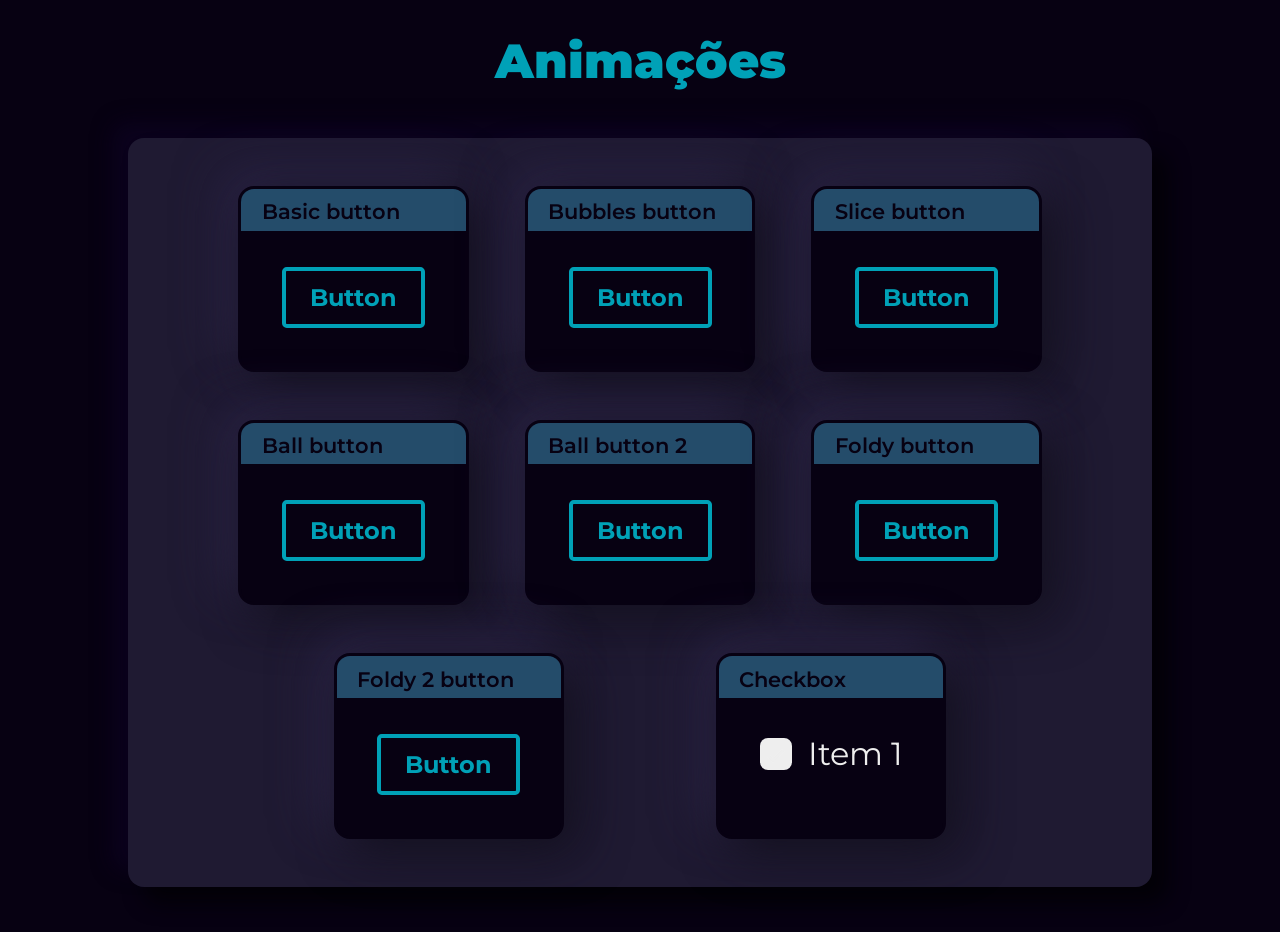
<file: index.html>
<!DOCTYPE html>
<html lang="pt-Br">
<head>
  <meta charset="UTF-8">
  <meta name="viewport" content="width=device-width, initial-scale=1.0">
  <title>Animacoes CSS</title>
  <link rel="stylesheet" href="style.css">

  <link rel="preconnect" href="https://fonts.googleapis.com">
  <link rel="preconnect" href="https://fonts.gstatic.com" crossorigin>
  <link href="https://fonts.googleapis.com/css2?family=Montserrat:ital,wght@0,100..900;1,100..900&display=swap" rel="stylesheet">
</head>
<body>

  <header>
    <h1>Animações</h1>
  </header>
  <main>
    <section id="gallery">
      
      
      <div class="card">
        <p class="name">Basic button</p>
        <button class="basic"><span>Button</span></button>
      </div>
      
      <div class="card">
        <p class="name">Bubbles button</p>
        <button class="bubbles"><span>Button</span></button>
      </div>
      
      <div class="card">
        <p class="name">Slice button</p>
        <button class="slice"><span>Button</span></button>
      </div>
      
      <div class="card">
        <p class="name">Ball button</p>
        <button class="ball"><span>Button</span></button>
      </div>
      
      <div class="card">
        <p class="name">Ball button 2</p>
        <button class="ball2"><span>Button</span></button>
      </div>
      
      <div class="card">
        <p class="name">Foldy button</p>
        <button class="foldy"><span>Button</span></button>
      </div>
      
      <div class="card">
        <p class="name">Foldy 2 button</p>
        <button class="foldy2"><span>Button</span></button>
      </div>
      
      <div class="card">
        <p class="name">Checkbox</p>
        <label class="itemCheck">
          <input type="checkbox" id="item1"/>
          <div class="checkmark"></div>
          <label for="item1">Item 1</label>
        </label>
      </div>
      
    </section>
  </main>
  
</body>
</html>
</file>
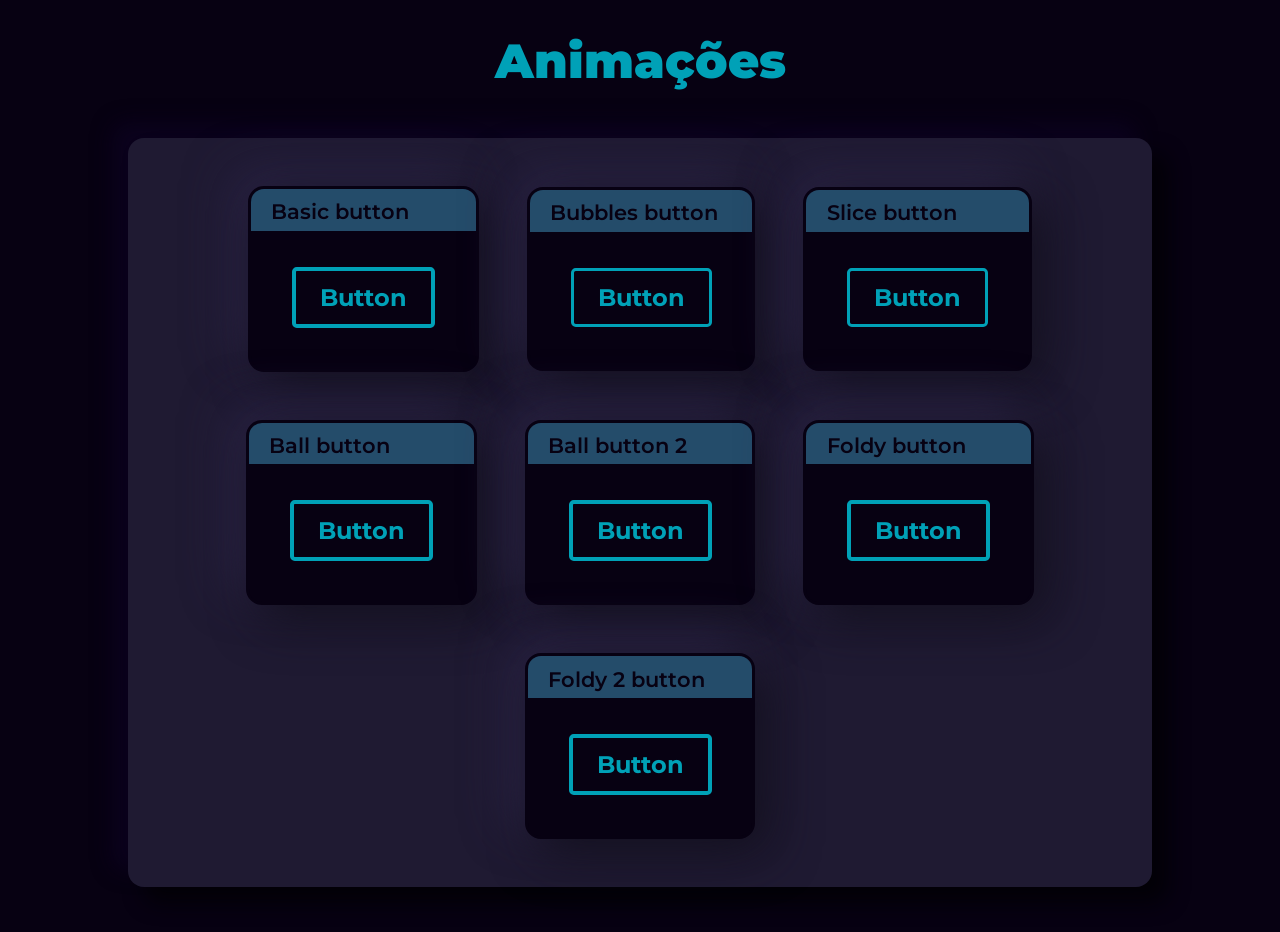
<file: button_animation/index.html>
<!DOCTYPE html>
<html lang="pt-Br">
<head>
  <meta charset="UTF-8">
  <meta name="viewport" content="width=device-width, initial-scale=1.0">
  <title>Animacoes CSS</title>
  <link rel="stylesheet" href="style.css">

  <link rel="preconnect" href="https://fonts.googleapis.com">
  <link rel="preconnect" href="https://fonts.gstatic.com" crossorigin>
  <link href="https://fonts.googleapis.com/css2?family=Montserrat:ital,wght@0,100..900;1,100..900&display=swap" rel="stylesheet">
</head>
<body>

  <header>
    <h1>Animações</h1>
  </header>
  <main>
    <section id="gallery">
      
      
      <div class="card">
        <p class="name">Basic button</p>
        <button class="basic"><span>Button</span></button>
      </div>
      
      <div class="card">
        <p class="name">Bubbles button</p>
        <button class="bubbles"><span>Button</span></button>
      </div>
      
      <div class="card">
        <p class="name">Slice button</p>
        <button class="slice"><span>Button</span></button>
      </div>
      
      <div class="card">
        <p class="name">Ball button</p>
        <button class="ball"><span>Button</span></button>
      </div>
      
      <div class="card">
        <p class="name">Ball button 2</p>
        <button class="ball2"><span>Button</span></button>
      </div>
      
      <div class="card">
        <p class="name">Foldy button</p>
        <button class="foldy"><span>Button</span></button>
      </div>
      
      <div class="card">
        <p class="name">Foldy 2 button</p>
        <button class="foldy2"><span>Button</span></button>
      </div>
      
      
    </section>
  </main>
  
</body>
</html>
</file>
<file: style.css>
@import url('./styles/basic.css');
@import url('./styles/bubbles.css');
@import url('./styles/slice.css');
@import url(./styles/ball.css);
@import url(./styles/ball2.css);
@import url(./styles/foldy.css);
@import url(./styles/foldy2.css);
@import url('./styles/check.css');

* {
  margin: 0;
  padding: 0;
  box-sizing: border-box;
  font-family: 'Montserrat', Verdana, Geneva, Tahoma, sans-serif;
  color: var(--bgColor);
}

:root {
  --bgColor: #070112;
  --bgColor10: #1f1a32;
  --white: #eee;
  --color2: #244c6a;
  --color1: #00a1b7;
  --size-large: calc(8px * 6);
  --size-medium: calc(8px *3);
}

*::selection {
  background-color: var(--white);
  color: var(--bgColor);
}

body {
  background-color: var(--bgColor);
}

header {
  padding: 2em 5em;
  text-align: center;

  & h1 {
    color: var(--color1);
    font-weight: 900;
    font-size: var(--size-large);
  }
}

main {
  padding: 1em 10%;
  min-height: 90dvh;
}

#gallery {
  padding: 3em 10%;

  border-radius: 1em;
  background-color: var(--bgColor10);
  box-shadow:  16px 16px 20px #030007,
             -16px -16px 20px #0b021d;

  display: flex;
  flex-wrap: wrap;
  gap: 3em;
  align-items: stretch;
  justify-content: space-evenly;
}

#gallery > .card {
  --paddind: 5%;
  padding: var(--paddind);
  padding-top: calc(var(--paddind) + 1.3em + 1em);

  border: 3px solid var(--bgColor);
  border-radius: 1em;
  background: var(--bgColor);
  box-shadow:  14px 14px 48px #13101e,
             -14px -14px 48px #2b2446;

  position: relative;
  overflow: hidden;

  & p.name {
    width: 100%;
    height: 2em;
    padding: .5em 1em;
    font-weight: 600;
    font-size: 1.3em;
    position: absolute;
    inset: 0;
    text-wrap-mode: nowrap;

    background-color: var(--color2);
  }

}

button {
  --c1: var(--bgColor);
  --c2: var(--color1);
}
</file>
<file: button_animation/style.css>
@import url('./styles/basic.css');
@import url('./styles/bubbles.css');
@import url('./styles/slice.css');
@import url(./styles/ball.css);
@import url(./styles/ball2.css);
@import url(./styles/foldy.css);
@import url(./styles/foldy2.css);

* {
  margin: 0;
  padding: 0;
  box-sizing: border-box;
  font-family: 'Montserrat', Verdana, Geneva, Tahoma, sans-serif;
  color: var(--bgColor);
}

:root {
  --bgColor: #070112;
  --bgColor10: #1f1a32;
  --white: #eee;
  --color2: #244c6a;
  --color1: #00a1b7;
  --size-large: calc(8px * 6);
  --size-medium: calc(8px *3);
}

*::selection {
  background-color: var(--white);
  color: var(--bgColor);
}

body {
  background-color: var(--bgColor);
}

header {
  padding: 2em 5em;
  text-align: center;

  & h1 {
    color: var(--color1);
    font-weight: 900;
    font-size: var(--size-large);
  }
}

main {
  padding: 1em 10%;
  min-height: 90dvh;
}

#gallery {
  padding: 3em 10%;

  border-radius: 1em;
  background-color: var(--bgColor10);
  box-shadow:  16px 16px 20px #030007,
             -16px -16px 20px #0b021d;

  display: flex;
  flex-wrap: wrap;
  gap: 3em;
  align-items: center;
  justify-content: center;
}

#gallery > .card {
  --paddind: 5%;
  padding: var(--paddind);
  padding-top: calc(var(--paddind) + 1.3em + 1em);

  border: 3px solid var(--bgColor);
  border-radius: 1em;
  background: var(--bgColor);
  box-shadow:  14px 14px 48px #13101e,
             -14px -14px 48px #2b2446;

  position: relative;
  overflow: hidden;

  & p.name {
    width: 100%;
    height: 2em;
    padding: .5em 1em;
    font-weight: 600;
    font-size: 1.3em;
    position: absolute;
    inset: 0;
    text-wrap-mode: nowrap;

    background-color: var(--color2);
  }
}

button {
  --c1: var(--bgColor);
  --c2: var(--color1);
}
</file>
